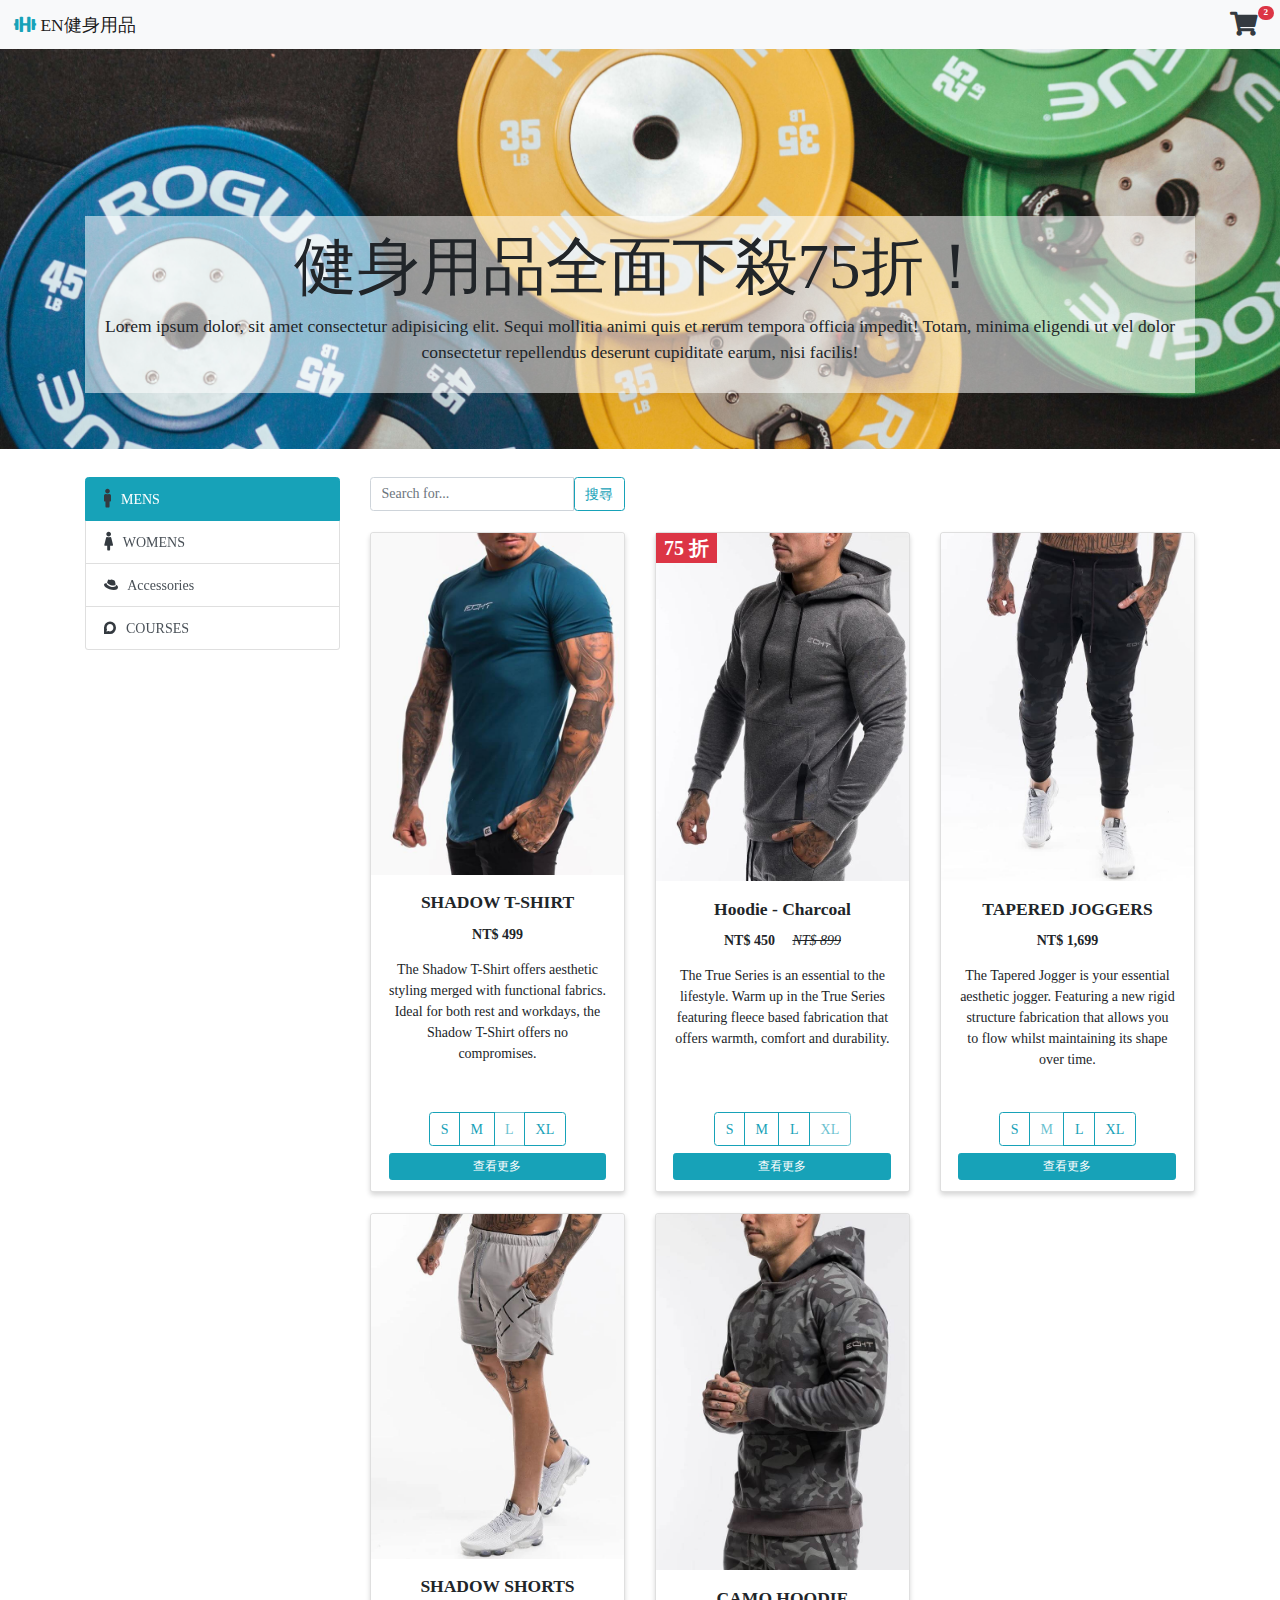
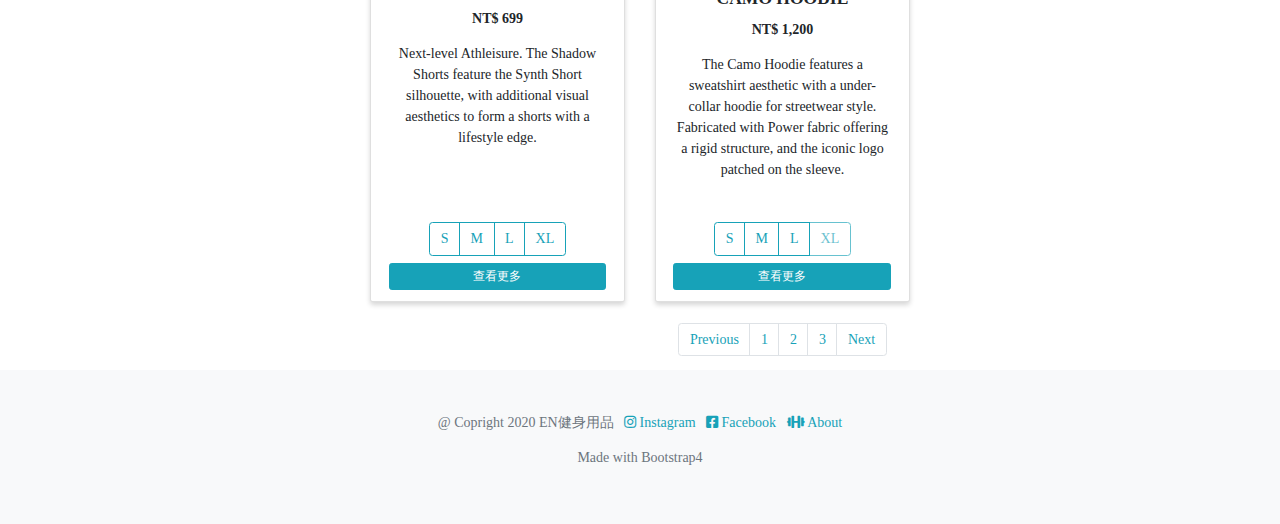
<file: index.html>
<!DOCTYPE html>
<html lang="en">

<head>
    <meta charset="UTF-8">
    <meta name="viewport" content="width=device-width, initial-scale=1.0">
    <meta http-equiv="X-UA-Compatible" content="ie=edge">

    <!-- Bootstrap CSS -->
    <link rel="stylesheet" href="https://stackpath.bootstrapcdn.com/bootstrap/4.4.1/css/bootstrap.min.css"
        integrity="sha384-Vkoo8x4CGsO3+Hhxv8T/Q5PaXtkKtu6ug5TOeNV6gBiFeWPGFN9MuhOf23Q9Ifjh" crossorigin="anonymous">
    <link rel="stylesheet" href="https://cdnjs.cloudflare.com/ajax/libs/font-awesome/5.11.2/css/all.css">
    </link>
    <link rel="stylesheet" href="css/index.css">

    <title>EN健身用品</title>
    <link rel="shortcut icon" href="images/icon.png">
</head>

<body>
    <!-- headers -->
    <nav class="navbar navbar-light bg-light">
        <a class="navbar-brand" href="index.html">
            <i class="fas fa-dumbbell text-info" aria-hidden="true"></i>
            EN健身用品
        </a>

        <!-- 購物車內的數量(Button 內包含 icon, 數量 badge) -->
        <div class="dropdown ml-auto">
            <button class="btn btn-sm btn-cart" data-toggle="dropdown" data-flip="false">
                <i class="fa fa-shopping-cart text-dark fa-2x" aria-hidden="true"></i>
                <span class="badge badge-pill badge-danger">2</span>
                <!-- aria-hidden="true" 可以讓螢幕閱讀器讀不到 -->
            </button>
            <div class="dropdown-menu dropdown-menu-right" style="min-width: 300px;">
                <div class="px-4 py-3">
                    <h6>已選擇商品</h6>
                    <table class="table table-sm text-nowrap">
                        <tbody>
                            <tr>
                                <td class="align-middle text-center">
                                    <a href="#removeModal" class="text-muted" data-toggle="modal"
                                        data-title="刪除 SHADOW T-SHIRT 1 件">
                                        <i class="far fa-trash-alt text-info" aria-hidden="true"></i>
                                    </a>
                                </td>
                                <td class="align-middle">SHADOW T-SHIRT</td>
                                <td class="align-middle">1 件</td>
                                <td class="align-middle text-right">NT$ 499</td>
                            </tr>
                            <tr>
                                <td class="align-middle text-center">
                                    <a href="#removeModal" class="text-muted" data-toggle="modal"
                                        data-title="刪除 Hoodie - Charcoal 1 件">
                                        <i class="far fa-trash-alt text-info" aria-hidden="true"></i>
                                    </a>
                                </td>
                                <td class="align-middle">Hoodie - Charcoal</td>
                                <td class="align-middle">1 件</td>
                                <td class="align-middle text-right">NT$ 450</td>
                            </tr>
                        </tbody>
                        <tfoot>
                            <tr>
                                <td scope="row" colspan="3" class="text-right">總金額</td>
                                <td scope="row" colspan="3" class="text-right">NT$ 949</td>
                            </tr>
                        </tfoot>
                    </table>
                    <a href="checkout.html" class="btn btn-primary btn-block">結帳去</a>
                </div>
            </div>
        </div>
    </nav>

    <div class="jumbotron jumbotron-fluid jumbotron-bg d-flex align-items-end">
        <div class="container">
            <div class="bg-lighter p-3">
                <h1 class="display-3 text-center">健身用品全面下殺75折！</h1>
                <p class="lead text-center">Lorem ipsum dolor, sit amet consectetur adipisicing elit. Sequi mollitia
                    animi quis et rerum tempora officia impedit! Totam, minima eligendi ut vel dolor consectetur
                    repellendus deserunt cupiditate earum, nisi facilis!
                </p>
            </div>
        </div>
    </div>

    <div class="container">
        <div class="row">
            <div class="col-md-3 mb-4">
                <div class="list-group sticky-top sidebar">
                    <a href="#pane-1" class="list-group-item list-group-item-action active" data-toggle="list">
                        <i class="fas fa-male fa-lg text-dark mr-2" aria-hidden="true"></i>
                        MENS
                    </a>
                    <a href="#pane-2" class="list-group-item list-group-item-action" data-toggle="list">
                        <i class="fas fa-female fa-lg text-dark mr-2" aria-hidden="true"></i>
                        WOMENS
                    </a>
                    <a href="#pane-3" class="list-group-item list-group-item-action" data-toggle="list">
                        <i class="fab fa-redhat text-dark mr-2" aria-hidden="true"></i>
                        Accessories
                    </a>
                    <a href="#pane-4" class="list-group-item list-group-item-action" data-toggle="list">
                        <i class="fab fa-discourse text-dark mr-2" aria-hidden="true"></i>
                        COURSES
                    </a>
                </div>
            </div>
            <div class="col-md-9">
                <div class="row">
                    <div class="col-lg-4">
                        <div class="input-group mb-4">
                            <input type="text" class="form-control" placeholder="Search for..." data-toggle="tooltip"
                                data-placement="top" data-html="true">
                            <div class="input-group-btn">
                                <button class="btn btn-outline-info" type="button">搜尋</button>
                            </div>
                        </div>
                    </div>
                </div>

                <div class="tab-content">
                    <div class="tab-pane active" id="pane-1">
                        <div class="row">
                            <div class="col-lg-4 mb-4">
                                <div class="card box-shadow text-center h-100">
                                    <img src="images/card01.jpg" class="card-img-top" alt="...">
                                    <div class="card-body">
                                        <h5 class="card-title font-weight-bold">SHADOW T-SHIRT</h5>
                                        <p class="card-text font-weight-bold">NT$ 499</p>
                                        <p>The Shadow T-Shirt offers aesthetic styling merged with functional fabrics.
                                            Ideal for
                                            both rest and workdays, the Shadow
                                            T-Shirt offers no compromises.</p>
                                    </div>
                                    <div class="card-footer border-top-0 bg-white">
                                        <div class="btn-group">
                                            <a href="prouduct.html" class="btn btn-outline-info">S</a>
                                            <a href="prouduct.html" class="btn btn-outline-info">M</a>
                                            <a href="prouduct.html" class="btn btn-outline-info disabled">L</a>
                                            <a href="prouduct.html" class="btn btn-outline-info">XL</a>
                                        </div>
                                        <a href="prouduct.html" class="btn btn-sm btn-info d-block mt-2">查看更多</a>
                                    </div>
                                </div>
                            </div>
                            <div class="col-lg-4 mb-4">
                                <div class="card box-shadow card-badge text-center h-100">
                                    <span class="badge badge-danger rounded-0">75 折</span>
                                    <img src="images/card02.jpg" class="card-img-top" alt="...">
                                    <div class="card-body">
                                        <h5 class="card-title font-weight-bold">Hoodie - Charcoal</h5>
                                        <p class="card-text font-weight-bold">NT$ 450
                                            <del class="font-weight-light font-italic ml-3">NT$ 899</del>
                                        </p>
                                        <p>The True Series is an essential to the lifestyle. Warm up in the True Series
                                            featuring fleece based fabrication that
                                            offers warmth, comfort and durability.</p>
                                    </div>
                                    <div class="card-footer border-top-0 bg-white">
                                        <div class="btn-group">
                                            <a href="#" class="btn btn-outline-info">S</a>
                                            <a href="#" class="btn btn-outline-info">M</a>
                                            <a href="#" class="btn btn-outline-info">L</a>
                                            <a href="#" class="btn btn-outline-info disabled">XL</a>
                                        </div>
                                        <a href="prouduct.html" class="btn btn-sm btn-info d-block mt-2">查看更多</a>
                                    </div>
                                </div>
                            </div>
                            <div class="col-lg-4 mb-4">
                                <div class="card box-shadow text-center h-100">
                                    <img src="images/card03.jpg" class="card-img-top" alt="...">
                                    <div class="card-body">
                                        <h5 class="card-title font-weight-bold">TAPERED JOGGERS</h5>
                                        <p class="card-text font-weight-bold">NT$ 1,699</p>
                                        <p>
                                            The Tapered Jogger is your essential aesthetic jogger. Featuring a new rigid
                                            structure fabrication that allows you
                                            to flow whilst maintaining its shape over time.
                                        </p>
                                    </div>
                                    <div class="card-footer border-top-0 bg-white">
                                        <div class="btn-group">
                                            <a href="#" class="btn btn-outline-info">S</a>
                                            <a href="#" class="btn btn-outline-info disabled">M</a>
                                            <a href="#" class="btn btn-outline-info">L</a>
                                            <a href="#" class="btn btn-outline-info">XL</a>
                                        </div>
                                        <a href="prouduct.html" class="btn btn-sm btn-info d-block mt-2">查看更多</a>
                                    </div>
                                </div>
                            </div>
                            <div class="col-lg-4 mb-4">
                                <div class="card box-shadow text-center h-100">
                                    <img src="images/card04.jpg" class="card-img-top" alt="...">
                                    <div class="card-body">
                                        <h5 class="card-title font-weight-bold">SHADOW SHORTS</h5>
                                        <p class="card-text font-weight-bold">NT$ 699</p>
                                        <p>
                                            Next-level Athleisure. The Shadow Shorts feature the Synth Short silhouette,
                                            with additional visual aesthetics to form a
                                            shorts with a lifestyle edge.
                                        </p>
                                    </div>
                                    <div class="card-footer border-top-0 bg-white">
                                        <div class="btn-group">
                                            <a href="#" class="btn btn-outline-info">S</a>
                                            <a href="#" class="btn btn-outline-info">M</a>
                                            <a href="#" class="btn btn-outline-info">L</a>
                                            <a href="#" class="btn btn-outline-info">XL</a>
                                        </div>
                                        <a href="prouduct.html" class="btn btn-sm btn-info d-block mt-2">查看更多</a>
                                    </div>
                                </div>
                            </div>
                            <div class="col-lg-4 mb-4">
                                <div class="card box-shadow text-center h-100">
                                    <img src="images/card05.jpg" class="card-img-top" alt="...">
                                    <div class="card-body">
                                        <h5 class="card-title font-weight-bold">CAMO HOODIE</h5>
                                        <p class="card-text font-weight-bold">NT$ 1,200</p>
                                        <p>
                                            The Camo Hoodie features a sweatshirt aesthetic with a under-collar hoodie
                                            for streetwear style. Fabricated with Power
                                            fabric offering a rigid structure, and the iconic logo patched on the
                                            sleeve.
                                        </p>
                                    </div>
                                    <div class="card-footer border-top-0 bg-white">
                                        <div class="btn-group">
                                            <a href="#" class="btn btn-outline-info">S</a>
                                            <a href="#" class="btn btn-outline-info">M</a>
                                            <a href="#" class="btn btn-outline-info">L</a>
                                            <a href="#" class="btn btn-outline-info disabled">XL</a>
                                        </div>
                                        <a href="prouduct.html" class="btn btn-sm btn-info d-block mt-2">查看更多</a>
                                    </div>
                                </div>
                            </div>
                        </div>
                        <nav aria-label="Page navigation example">
                            <ul class="pagination justify-content-center">
                                <li class="page-item"><a class="page-link text-info" href="#">Previous</a></li>
                                <li class="page-item"><a class="page-link text-info" href="#">1</a></li>
                                <li class="page-item"><a class="page-link text-info" href="#">2</a></li>
                                <li class="page-item"><a class="page-link text-info" href="#">3</a></li>
                                <li class="page-item"><a class="page-link text-info" href="#">Next</a></li>
                            </ul>
                        </nav>
                    </div>
                    <div class="tab-pane" id="pane-2">
                        <div class="row">
                            <div class="col-lg-4 mb-4">
                                <div class="card box-shadow text-center h-100">
                                    <img src="images/card06.jpg" class="card-img-top" alt="...">
                                    <div class="card-body">
                                        <h5 class="card-title font-weight-bold">STENCIL CROPPED TEE</h5>
                                        <p class="card-text font-weight-bold">NT$ 399</p>
                                        <p>
                                            A subtle statement. The Stencil Cropped Tee is an exclusive printed tee
                                            ideal to add
                                            to your closet for added style.
                                        </p>
                                    </div>
                                    <div class="card-footer border-top-0 bg-white">
                                        <div class="btn-group">
                                            <a href="#" class="btn btn-outline-info">S</a>
                                            <a href="#" class="btn btn-outline-info">M</a>
                                            <a href="#" class="btn btn-outline-info">L</a>
                                        </div>
                                        <a href="prouduct.html" class="btn btn-sm btn-info d-block mt-2 disabled">查看更多</a>
                                    </div>
                                </div>
                            </div>
                            <div class="col-lg-4 mb-4">
                                <div class="card box-shadow text-center h-100">
                                    <img src="images/card07.jpg" class="card-img-top" alt="...">
                                    <div class="card-body">
                                        <h5 class="card-title font-weight-bold">ENFORCE HOODIE</h5>
                                        <p class="card-text font-weight-bold">NT$ 799</p>
                                        <p>Enforce the Trend. The Enforce Series introduces premium fabrics to signature
                                            silhouettes to help you perform better.</p>
                                    </div>
                                    <div class="card-footer border-top-0 bg-white">
                                        <div class="btn-group">
                                            <a href="#" class="btn btn-outline-info">S</a>
                                            <a href="#" class="btn btn-outline-info">M</a>
                                            <a href="#" class="btn btn-outline-info">L</a>
                                        </div>
                                        <a href="prouduct.html" class="btn btn-sm btn-info d-block mt-2 disabled">查看更多</a>
                                    </div>
                                </div>
                            </div>
                            <div class="col-lg-4 mb-4">
                                <div class="card box-shadow text-center h-100">
                                    <img src="images/card08.jpg" class="card-img-top" alt="...">
                                    <div class="card-body">
                                        <h5 class="card-title font-weight-bold">RANGE POCKET LEGGINGS</h5>
                                        <p class="card-text font-weight-bold">NT$ 999</p>
                                        <p>The Range Pocket Leggings take second skin leggings to a new dimension.
                                            Featuring an
                                            upgraded fabrication built for durability, comfort and reduce all
                                            interference from
                                            your workout.</p>
                                    </div>
                                    <div class="card-footer border-top-0 bg-white">
                                        <div class="btn-group">
                                            <a href="#" class="btn btn-outline-info">S</a>
                                            <a href="#" class="btn btn-outline-info">M</a>
                                            <a href="#" class="btn btn-outline-info">L</a>
                                        </div>
                                        <a href="prouduct.html" class="btn btn-sm btn-info d-block mt-2 disabled">查看更多</a>
                                    </div>
                                </div>
                            </div>
                            <div class="col-lg-4 mb-4">
                                <div class="card box-shadow text-center h-100">
                                    <img src="images/card08.jpg" class="card-img-top" alt="...">
                                    <div class="card-body">
                                        <h5 class="card-title font-weight-bold">RANGE POCKET LEGGINGS</h5>
                                        <p class="card-text font-weight-bold">NT$ 999</p>
                                        <p>The Range Pocket Leggings take second skin leggings to a new dimension.
                                            Featuring an
                                            upgraded fabrication built for durability, comfort and reduce all
                                            interference from
                                            your workout.</p>
                                    </div>
                                    <div class="card-footer border-top-0 bg-white">
                                        <div class="btn-group">
                                            <a href="#" class="btn btn-outline-info">S</a>
                                            <a href="#" class="btn btn-outline-info">M</a>
                                            <a href="#" class="btn btn-outline-info">L</a>
                                        </div>
                                        <a href="prouduct.html" class="btn btn-sm btn-info d-block mt-2 disabled">查看更多</a>
                                    </div>
                                </div>
                            </div>
                            <div class="col-lg-4 mb-4">
                                <div class="card box-shadow text-center h-100">
                                    <img src="images/card06.jpg" class="card-img-top" alt="...">
                                    <div class="card-body">
                                        <h5 class="card-title font-weight-bold">STENCIL CROPPED TEE</h5>
                                        <p class="card-text font-weight-bold">NT$ 399</p>
                                        <p>
                                            A subtle statement. The Stencil Cropped Tee is an exclusive printed tee
                                            ideal to add
                                            to your closet for added style.
                                        </p>
                                    </div>
                                    <div class="card-footer border-top-0 bg-white">
                                        <div class="btn-group">
                                            <a href="#" class="btn btn-outline-info">S</a>
                                            <a href="#" class="btn btn-outline-info">M</a>
                                            <a href="#" class="btn btn-outline-info">L</a>
                                        </div>
                                        <a href="prouduct.html" class="btn btn-sm btn-info d-block mt-2 disabled">查看更多</a>
                                    </div>
                                </div>
                            </div>
                            <div class="col-lg-4 mb-4">
                                <div class="card box-shadow text-center h-100">
                                    <img src="images/card07.jpg" class="card-img-top" alt="...">
                                    <div class="card-body">
                                        <h5 class="card-title font-weight-bold">ENFORCE HOODIE</h5>
                                        <p class="card-text font-weight-bold">NT$ 799</p>
                                        <p>Enforce the Trend. The Enforce Series introduces premium fabrics to signature
                                            silhouettes to help you perform better.</p>
                                    </div>
                                    <div class="card-footer border-top-0 bg-white">
                                        <div class="btn-group">
                                            <a href="#" class="btn btn-outline-info">S</a>
                                            <a href="#" class="btn btn-outline-info">M</a>
                                            <a href="#" class="btn btn-outline-info">L</a>
                                        </div>
                                        <a href="prouduct.html" class="btn btn-sm btn-info d-block mt-2 disabled">查看更多</a>
                                    </div>
                                </div>
                            </div>
                        </div>
                        <nav aria-label="Page navigation example">
                            <ul class="pagination justify-content-center">
                                <li class="page-item"><a class="page-link text-info" href="#">Previous</a></li>
                                <li class="page-item"><a class="page-link text-info" href="#">1</a></li>
                                <li class="page-item"><a class="page-link text-info" href="#">2</a></li>
                                <li class="page-item"><a class="page-link text-info" href="#">3</a></li>
                                <li class="page-item"><a class="page-link text-info" href="#">Next</a></li>
                            </ul>
                        </nav>
                    </div>
                    <div class="tab-pane" id="pane-3">
                        <div class="row">
                            <div class="col-lg-4 mb-4">
                                <div class="card box-shadow text-center h-100">
                                    <img src="images/card09.jpg" class="card-img-top" alt="...">
                                    <div class="card-body">
                                        <h5 class="card-title font-weight-bold">Hat</h5>
                                        <p class="card-text font-weight-bold">NT$ 299</p>
                                        <p>
                                            Lorem ipsum dolor sit amet consectetur adipisicing elit. Dicta quidem, esse
                                            ut dignissimos explicabo officiis deserunt optio impedit nostrum molestias
                                            ullam amet ad corporis provident. Accusantium nostrum libero sunt ratione.
                                        </p>
                                    </div>
                                    <div class="card-footer border-top-0 bg-white">
                                        <div class="btn-group">
                                            <a href="#" class="btn btn-outline-secondary disabled">已售完</a>
                                        </div>
                                        <a href="prouduct.html" class="btn btn-sm btn-info d-block mt-2 disabled">查看更多</a>
                                    </div>
                                </div>
                            </div>
                            <div class="col-lg-4 mb-4">
                                <div class="card box-shadow text-center h-100">
                                    <img src="images/card10.jpg" class="card-img-top" alt="...">
                                    <div class="card-body">
                                        <h5 class="card-title font-weight-bold">Sunglasses</h5>
                                        <p class="card-text font-weight-bold">NT$ 799</p>
                                        <p>
                                            Lorem ipsum dolor sit amet consectetur adipisicing elit. Dicta quidem, esse
                                            ut dignissimos explicabo officiis deserunt optio impedit nostrum molestias
                                            ullam amet ad corporis provident. Accusantium nostrum libero sunt ratione.
                                        </p>
                                    </div>
                                    <div class="card-footer border-top-0 bg-white">
                                        <div class="btn-group">
                                            <a href="#" class="btn btn-outline-info">F</a>
                                        </div>
                                        <a href="prouduct.html" class="btn btn-sm btn-info d-block mt-2 disabled">查看更多</a>
                                    </div>
                                </div>
                            </div>
                        </div>
                    </div>
                    <div class="tab-pane" id="pane-4">
                        <div class="form-row mb-4 mt-2">
                            <div class="col-lg-4 py-3">
                                <div class="card h-100">
                                    <img class="card-img-top" src="images/yoga.jpg" alt="Card image cap">
                                    <div class="card-body">
                                        <h4 class="card-title text-center font-weight-bold">瑜珈</h4>
                                        <h6 class="card-subtitle mb-2 text-muted text-center">Yoga</h6>
                                        <p class="card-text">
                                            藉由瑜珈的體位法來伸展身體深層的肌肉、鍛鍊肌群、按摩身體上的淋巴腺體，經由循序漸進的練習，可以矯正姿勢、舒緩壓力，減緩你腰痠背痛、月經不順、失眠頭暈等身體不適的症狀。
                                        </p>
                                    </div>
                                    <table class="table mb-0">
                                        <tbody>
                                            <tr>
                                                <th scope="row">課程時間</th>
                                                <td>2020/02/10 ~ 2020/3/10</td>
                                            </tr>
                                            <tr>
                                                <th scope="row" class="text-nowrap">報名截止日</th>
                                                <td>至 2020/02/02</td>
                                            </tr>
                                            <tr>
                                                <th scope="row">課程模式</th>
                                                <td>團體課程，每周 3 堂</td>
                                            </tr>
                                            <tr>
                                                <th scope="row">價錢</th>
                                                <td>999/堂</td>
                                            </tr>
                                        </tbody>
                                    </table>
                                    <div class="card-footer bg-transparent text-center">
                                        <a href="#" class="btn btn-info">查看課程</a>
                                    </div>
                                </div>
                            </div>
                            <div class="col-lg-4">
                                <div class="card border-info h-100">
                                    <img class="card-img-top" src="images/weight_training.jpg" alt="Card image cap">
                                    <div class="card-body">
                                        <h4 class="card-title text-center font-weight-bold">負重訓練</h4>
                                        <h6 class="card-subtitle mb-2 text-muted text-center">Weight Training</h6>
                                        <p class="card-text">
                                            重量訓練就是透過對肌肉釋放壓力搭配如槓鈴和啞鈴使用，或使用重量訓練機器刺激肌肉使其變得更強壯，不正確的重量訓練可能會導致扭傷，拉傷或其他嚴重的傷害，因此找到專業的重量訓練教練是非常重要的。
                                        </p>
                                    </div>
                                    <table class="table mb-0">
                                        <tbody>
                                            <tr>
                                                <th scope="row">課程時間</th>
                                                <td>2020/02/10 ~ 2020/6/10</td>
                                            </tr>
                                            <tr>
                                                <th scope="row" class="text-nowrap">報名截止日</th>
                                                <td>至 2020/02/07</td>
                                            </tr>
                                            <tr>
                                                <th scope="row">課程模式</th>
                                                <td>一對一，每周 3 堂</td>
                                            </tr>
                                            <tr>
                                                <th scope="row">價錢</th>
                                                <td>899/堂</td>
                                            </tr>
                                        </tbody>
                                    </table>
                                    <div class="card-footer bg-transparent text-center">
                                        <a href="#" class="btn btn-info">查看課程</a>
                                    </div>
                                </div>
                            </div>
                            <div class="col-lg-4 py-3">
                                <div class="card h-100">
                                    <img class="card-img-top" src="images/boxing.jpg" alt="Card image cap">
                                    <div class="card-body">
                                        <h4 class="card-title text-center font-weight-bold">拳擊</h4>
                                        <h6 class="card-subtitle mb-2 text-muted text-center">Boxing</h6>
                                        <p class="card-text">最具歷史的格鬥術，也是目前最高額獎金的運動賽事，因只能做手部攻防，因此動作相當細膩科學，可說是易學難精的運動項目。
                                        </p>
                                    </div>
                                    <table class="table mb-0">
                                        <tbody>
                                            <tr>
                                                <th scope="row">課程時間</th>
                                                <td>2020/02/15 ~ 2020/5/30</td>
                                            </tr>
                                            <tr>
                                                <th scope="row" class="text-nowrap">報名截止日</th>
                                                <td>至 2020/02/05</td>
                                            </tr>
                                            <tr>
                                                <th scope="row">課程模式</th>
                                                <td>一對一，每周 2 堂</td>
                                            </tr>
                                            <tr>
                                                <th scope="row">價錢</th>
                                                <td>1,200/堂</td>
                                            </tr>
                                        </tbody>
                                    </table>
                                    <div class="card-footer bg-transparent text-center">
                                        <a href="#" class="btn btn-info">查看課程</a>
                                    </div>
                                </div>
                            </div>
                        </div>
                        <nav aria-label="Page navigation example">
                            <ul class="pagination justify-content-center">
                                <li class="page-item"><a class="page-link text-info" href="#">Previous</a></li>
                                <li class="page-item"><a class="page-link text-info" href="#">1</a></li>
                                <li class="page-item"><a class="page-link text-info" href="#">2</a></li>
                                <li class="page-item"><a class="page-link text-info" href="#">3</a></li>
                                <li class="page-item"><a class="page-link text-info" href="#">Next</a></li>
                            </ul>
                        </nav>
                    </div>
                </div>
            </div>
        </div>
    </div>


    <footer class="bg-light text-muted py-5">
        <div class="container">
            <ul class="list-inline text-center">
                <li class="list-inline-item">@ Copright 2020 EN健身用品</li>
                <li class="list-inline-item">
                    <a class="text-info" href="#">
                        <i class="fab fa-instagram" aria-hidden="true"></i>
                        Instagram
                    </a>
                </li>
                <li class="list-inline-item">
                    <a class="text-info" href="#">
                        <i class="fab fa-facebook-square" aria-hidden="true"></i>
                        Facebook
                    </a>
                </li>
                <li class="list-inline-item">
                    <a class="text-info" href="#">
                        <i class="fas fa-dumbbell text-info" aria-hidden="true"></i>
                        About
                    </a>
                </li>
            </ul>
            <p class="text-center">Made with Bootstrap4</p>
        </div>
    </footer>

    <!-- 刪除 Modal -->
    <div class="modal fade" id="removeModal" tabindex="-1" role="dialog" aria-labelledby="exampleModalLabel"
        aria-hidden="true">
        <div class="modal-dialog" role="document">
            <div class="modal-content">
                <div class="modal-header bg-danger text-white">
                    <h5 class="modal-title">刪除商品</h5>
                    <button type="button" class="close" data-dismiss="modal" aria-label="Close">
                        <span aria-hidden="true">&times;</span>
                    </button>
                </div>
                <div class="modal-body">
                    <p>是否確認刪除訂單?</p>
                </div>
                <div class="modal-footer">
                    <button type="button" class="btn btn-outline-secondary" data-dismiss="modal">否</button>
                    <button type="button" class="btn btn-outline-danger">是</button>
                </div>
            </div>
        </div>
    </div>

    <!-- JavaScript -->
    <!-- jQuery first, then Popper.js, then Bootstrap JS -->
    <script src="https://code.jquery.com/jquery-3.4.1.slim.min.js"
        integrity="sha384-J6qa4849blE2+poT4WnyKhv5vZF5SrPo0iEjwBvKU7imGFAV0wwj1yYfoRSJoZ+n"
        crossorigin="anonymous"></script>
    <script src="https://cdn.jsdelivr.net/npm/popper.js@1.16.0/dist/umd/popper.min.js"
        integrity="sha384-Q6E9RHvbIyZFJoft+2mJbHaEWldlvI9IOYy5n3zV9zzTtmI3UksdQRVvoxMfooAo"
        crossorigin="anonymous"></script>
    <script src="https://stackpath.bootstrapcdn.com/bootstrap/4.4.1/js/bootstrap.min.js"
        integrity="sha384-wfSDF2E50Y2D1uUdj0O3uMBJnjuUD4Ih7YwaYd1iqfktj0Uod8GCExl3Og8ifwB6"
        crossorigin="anonymous"></script>

    <script>
        $(document).ready(function () {
            // 刪除的 Modal 事件
            $('#removeModal').on('show.bs.modal', function (event) {
                var btn = $(event.relatedTarget);
                var title = btn.data('title')
                var modal = $(this);
                modal.find('.modal-title').text('確認' + title);
            })
        });
    </script>
</body>

</html>
</file>
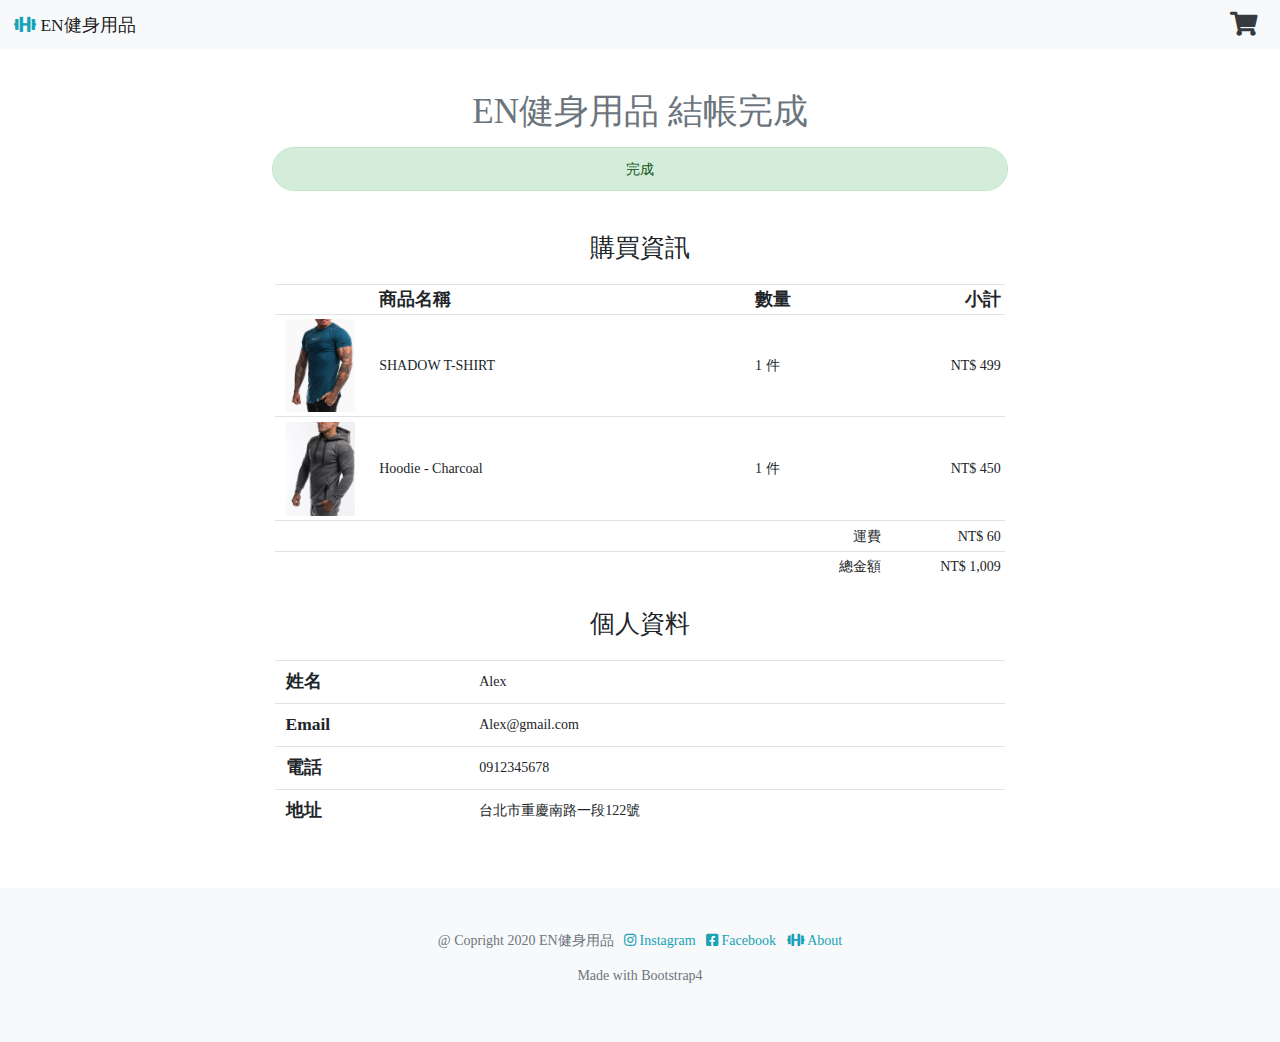
<file: checkout _done.html>
<!DOCTYPE html>
<html lang="en">

<head>
    <meta charset="UTF-8">
    <meta name="viewport" content="width=device-width, initial-scale=1.0">
    <meta http-equiv="X-UA-Compatible" content="ie=edge">

    <!-- Bootstrap CSS -->
    <link rel="stylesheet" href="https://stackpath.bootstrapcdn.com/bootstrap/4.4.1/css/bootstrap.min.css"
        integrity="sha384-Vkoo8x4CGsO3+Hhxv8T/Q5PaXtkKtu6ug5TOeNV6gBiFeWPGFN9MuhOf23Q9Ifjh" crossorigin="anonymous">
    <link rel="stylesheet" href="https://cdnjs.cloudflare.com/ajax/libs/font-awesome/5.11.2/css/all.css">
    </link>
    <link rel="stylesheet" href="css/index.css">

    <title>EN健身用品</title>
</head>

<body>
    <!-- headers -->
    <nav class="navbar navbar-light bg-light">
        <a class="navbar-brand" href="ShoppingCart.html">
            <i class="fas fa-dumbbell text-info" aria-hidden="true"></i>
            EN健身用品
        </a>

        <!-- 購物車內的數量(Button 內包含 icon, 數量 badge) -->
        <div class="dropdown ml-auto">
            <button class="btn btn-sm btn-cart" data-toggle="dropdown" data-flip="false">
                <i class="fa fa-shopping-cart text-dark fa-2x" aria-hidden="true"></i>
                <!-- <span class="badge badge-pill badge-danger">2</span> -->
                <!-- aria-hidden="true" 可以讓螢幕閱讀器讀不到 -->
            </button>
            <div class="dropdown-menu dropdown-menu-right" style="min-width: 300px;">
                <div class="px-4 py-3">
                    <h6>已選擇商品</h6>
                    <table class="table table-sm text-nowrap">
                        <tbody>
                            <tr>
                                <td class="align-middle text-center"></td>
                                <td class="align-middle"></td>
                                <td class="align-middle"></td>
                                <td class="align-middle text-right"></td>
                            </tr>
                        </tbody>
                        <tfoot>
                            <tr>
                                <td scope="row" colspan="3" class="text-right">總金額</td>
                                <td scope="row" colspan="3" class="text-right">NT$ </td>
                            </tr>
                        </tfoot>
                    </table>
                    <a href="#" class="btn btn-primary btn-block">結帳去</a>
                </div>
            </div>
        </div>
    </nav>

    <div class="container main-content py-5">
        <h1 class="text-center mb-3 text-secondary">EN健身用品 結帳完成</h1>
        <div class="form-row text-center justify-content-center">
            <div class="col-8">
                <div class="alert alert-success alert-rounded" role="alert">
                    完成
                </div>
            </div>
        </div>


        <div class="row justify-content-center mt-3">
            <div class="col-md-8">
                <div class="h3 text-center py-3">購買資訊</div>
                <table class="table table-sm text-nowrap">
                    <thead>
                        <tr class="font-weight-bold h5">
                            <td width="100"></td>
                            <td>商品名稱</td>
                            <td>數量</td>
                            <td class="text-right" width="120">小計</td>
                        </tr>
                    </thead>
                    <tbody>
                        <tr>
                            <td><img src="images/card01.jpg" width="75%" class="img-fluid d-block ml-2"
                                    alt="Responsive image"></td>
                            <td class="align-middle">SHADOW T-SHIRT</td>
                            <td class="align-middle">1 件</td>
                            <td class="align-middle text-right">NT$ 499</td>
                        </tr>
                        <tr>
                            <td><img src="images/card02.jpg" width="75%" class="img-fluid d-block ml-2"
                                    alt="Responsive image"></td>
                            <td class="align-middle">Hoodie - Charcoal</td>
                            <td class="align-middle">1 件</td>
                            <td class="align-middle text-right">NT$ 450</td>
                        </tr>
                    </tbody>
                    <tfoot>
                        <tr>
                            <td scope="row" colspan="3" class="text-right">運費</td>
                            <td scope="row" colspan="3" class="text-right">NT$ 60</td>
                        </tr>
                        <tr>
                            <td scope="row" colspan="3" class="text-right">總金額</td>
                            <td scope="row" colspan="3" class="text-right">NT$ 1,009</td>
                        </tr>
                    </tfoot>
                </table>

                <div class="h3 text-center py-3">個人資料</div>
                <table class="table text-nowrap">
                    <tbody>
                        <tr>
                            <td class="font-weight-bold h5">姓名</td>
                            <td>Alex</td>
                        </tr>
                        <tr>
                            <td class="font-weight-bold h5">Email</td>
                            <td>Alex@gmail.com</td>
                        </tr>
                        <tr>
                            <td class="font-weight-bold h5">電話</td>
                            <td>0912345678</td>
                        </tr>
                        <tr>
                            <td class="font-weight-bold h5">地址</td>
                            <td>台北市重慶南路一段122號</td>
                        </tr>
                    </tbody>
                </table>
            </div>
        </div>
    </div>


    <footer class="bg-light text-muted py-5">
        <div class="container">
            <ul class="list-inline text-center">
                <li class="list-inline-item">@ Copright 2020 EN健身用品</li>
                <li class="list-inline-item">
                    <a class="text-info" href="#">
                        <i class="fab fa-instagram" aria-hidden="true"></i>
                        Instagram
                    </a>
                </li>
                <li class="list-inline-item">
                    <a class="text-info" href="#">
                        <i class="fab fa-facebook-square" aria-hidden="true"></i>
                        Facebook
                    </a>
                </li>
                <li class="list-inline-item">
                    <a class="text-info" href="#">
                        <i class="fas fa-dumbbell text-info" aria-hidden="true"></i>
                        About
                    </a>
                </li>
            </ul>
            <p class="text-center">Made with Bootstrap4</p>
        </div>
    </footer>

    <!-- 刪除 Modal -->
    <div class="modal fade" id="removeModal" tabindex="-1" role="dialog" aria-labelledby="exampleModalLabel"
        aria-hidden="true">
        <div class="modal-dialog" role="document">
            <div class="modal-content">
                <div class="modal-header bg-danger text-white">
                    <h5 class="modal-title">刪除商品</h5>
                    <button type="button" class="close" data-dismiss="modal" aria-label="Close">
                        <span aria-hidden="true">&times;</span>
                    </button>
                </div>
                <div class="modal-body">
                    <p>是否確認刪除訂單?</p>
                </div>
                <div class="modal-footer">
                    <button type="button" class="btn btn-outline-secondary" data-dismiss="modal">否</button>
                    <button type="button" class="btn btn-outline-danger">是</button>
                </div>
            </div>
        </div>
    </div>

    <!-- JavaScript -->
    <!-- jQuery first, then Popper.js, then Bootstrap JS -->
    <script src="https://code.jquery.com/jquery-3.4.1.slim.min.js"
        integrity="sha384-J6qa4849blE2+poT4WnyKhv5vZF5SrPo0iEjwBvKU7imGFAV0wwj1yYfoRSJoZ+n"
        crossorigin="anonymous"></script>
    <script src="https://cdn.jsdelivr.net/npm/popper.js@1.16.0/dist/umd/popper.min.js"
        integrity="sha384-Q6E9RHvbIyZFJoft+2mJbHaEWldlvI9IOYy5n3zV9zzTtmI3UksdQRVvoxMfooAo"
        crossorigin="anonymous"></script>
    <script src="https://stackpath.bootstrapcdn.com/bootstrap/4.4.1/js/bootstrap.min.js"
        integrity="sha384-wfSDF2E50Y2D1uUdj0O3uMBJnjuUD4Ih7YwaYd1iqfktj0Uod8GCExl3Og8ifwB6"
        crossorigin="anonymous"></script>

    <script>
        $(document).ready(function () {
            // 刪除的 Modal 事件
            $('#removeModal').on('show.bs.modal', function (event) {
                var btn = $(event.relatedTarget);
                var title = btn.data('title')
                var modal = $(this);
                modal.find('.modal-title').text('確認' + title);
            })
        });
    </script>
</body>

</html>
</file>
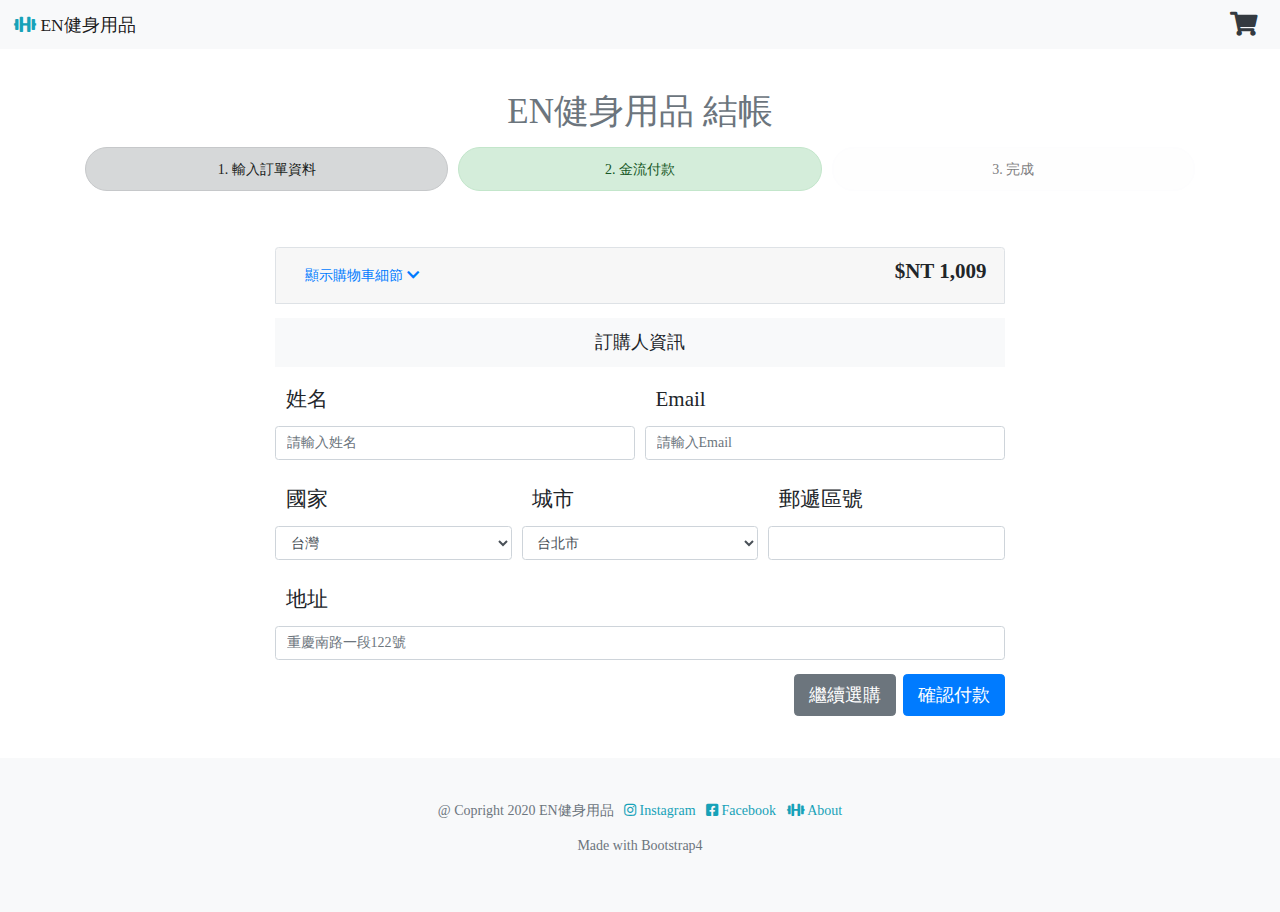
<file: checkout.html>
<!DOCTYPE html>
<html lang="en">

<head>
    <meta charset="UTF-8">
    <meta name="viewport" content="width=device-width, initial-scale=1.0">
    <meta http-equiv="X-UA-Compatible" content="ie=edge">

    <!-- Bootstrap CSS -->
    <link rel="stylesheet" href="https://stackpath.bootstrapcdn.com/bootstrap/4.4.1/css/bootstrap.min.css"
        integrity="sha384-Vkoo8x4CGsO3+Hhxv8T/Q5PaXtkKtu6ug5TOeNV6gBiFeWPGFN9MuhOf23Q9Ifjh" crossorigin="anonymous">
    <link rel="stylesheet" href="https://cdnjs.cloudflare.com/ajax/libs/font-awesome/5.11.2/css/all.css">
    </link>
    <link rel="stylesheet" href="css/index.css">

    <title>EN健身用品</title>
    <link rel="shortcut icon" href="images/icon.png">
</head>

<body>
    <!-- headers -->
    <nav class="navbar navbar-light bg-light">
        <a class="navbar-brand" href="index.html">
            <i class="fas fa-dumbbell text-info" aria-hidden="true"></i>
            EN健身用品
        </a>

        <!-- 購物車內的數量(Button 內包含 icon, 數量 badge) -->
        <div class="dropdown ml-auto">
            <button class="btn btn-sm btn-cart" data-toggle="dropdown" data-flip="false">
                <i class="fa fa-shopping-cart text-dark fa-2x" aria-hidden="true"></i>
                <!-- <span class="badge badge-pill badge-danger">2</span> -->
                <!-- aria-hidden="true" 可以讓螢幕閱讀器讀不到 -->
            </button>
            <div class="dropdown-menu dropdown-menu-right" style="min-width: 300px;">
                <div class="px-4 py-3">
                    <h6>已選擇商品</h6>
                    <table class="table table-sm text-nowrap">
                        <tbody>
                            <tr>
                                <td class="align-middle text-center"></td>
                                <td class="align-middle"></td>
                                <td class="align-middle"></td>
                                <td class="align-middle text-right"></td>
                            </tr>
                        </tbody>
                        <tfoot>
                            <tr>
                                <td scope="row" colspan="3" class="text-right">總金額</td>
                                <td scope="row" colspan="3" class="text-right">NT$ </td>
                            </tr>
                        </tfoot>
                    </table>
                    <a href="#" class="btn btn-primary btn-block">結帳去</a>
                </div>
            </div>
        </div>
    </nav>

    <div class="container main-content py-5">
        <h1 class="text-center mb-3 text-secondary">EN健身用品 結帳</h1>
        <div class="form-row text-center">
            <!-- 使用 form-row 可以讓彼此間距縮小 -->
            <div class="col-12 col-sm">
                <!-- col-12 用於行動裝置版本，一列呈現；col-sm 用於其他裝置，三欄呈現 -->
                <div class="alert alert-dark alert-rounded" role="alert">
                    1. 輸入訂單資料
                </div>
            </div>
            <div class="col-12 col-sm">
                <div class="alert alert-success alert-rounded" role="alert">
                    2. 金流付款
                </div>
            </div>
            <div class="col-12 col-sm">
                <div class="alert alert-light alert-rounded" role="alert">
                    3. 完成
                </div>
            </div>
        </div>

        <div class="row justify-content-center mt-5">
            <div class="col-md-8">
                <div class="accordion" id="accordionExample">
                    <div class="card border">
                        <div class="card-header" id="headingOne">
                            <div class="d-flex justify-content-end">
                                <button class="btn btn-link" type="button" data-toggle="collapse"
                                    data-target="#collapseOne" aria-expanded="true" aria-controls="collapseOne">
                                    顯示購物車細節
                                    <i class="fas fa-chevron-down text-primary"></i>
                                </button>
                                <div class="h4 font-weight-bold ml-auto">$NT 1,009</div>
                            </div>
                        </div>
                    </div>
                    <div id="collapseOne" class="collapse" aria-labelledby="headingOne" data-parent="#accordionExample">
                        <table class="table table-sm text-nowrap mt-3">
                            <thead>
                                <tr class="font-weight-bold h5">
                                    <td></td>
                                    <td width="100"></td>
                                    <td>商品名稱</td>
                                    <td>數量</td>
                                    <td class="text-right" width="120">小計</td>
                                </tr>
                            </thead>
                            <tbody>
                                <tr>
                                    <td class="align-middle text-center">
                                        <a href="#removeModal" class="text-muted" data-toggle="modal"
                                            data-title="刪除 SHADOW T-SHIRT 1 件">
                                            <i class="far fa-trash-alt text-info" aria-hidden="true"></i>
                                        </a>
                                    </td>
                                    <td><img src="images/card01.jpg" width="75%" class="img-fluid d-block ml-2"
                                            alt="Responsive image"></td>
                                    <td class="align-middle">SHADOW T-SHIRT</td>
                                    <td class="align-middle">1 件</td>
                                    <td class="align-middle text-right">NT$ 499</td>
                                </tr>
                                <tr>
                                    <td class="align-middle text-center">
                                        <a href="#removeModal" class="text-muted" data-toggle="modal"
                                            data-title="刪除 Hoodie - Charcoal 1 件">
                                            <i class="far fa-trash-alt text-info" aria-hidden="true"></i>
                                        </a>
                                    </td>
                                    <td><img src="images/card02.jpg" width="75%" class="img-fluid d-block ml-2"
                                            alt="Responsive image"></td>
                                    <td class="align-middle">Hoodie - Charcoal</td>
                                    <td class="align-middle">1 件</td>
                                    <td class="align-middle text-right">NT$ 450</td>
                                </tr>
                            </tbody>
                            <tfoot>
                                <tr>
                                    <td scope="row" colspan="4" class="text-right">運費</td>
                                    <td scope="row" colspan="4" class="text-right">NT$ 60</td>
                                </tr>
                                <tr>
                                    <td scope="row" colspan="4" class="text-right">總金額</td>
                                    <td scope="row" colspan="4" class="text-right">NT$ 1,009</td>
                                </tr>
                            </tfoot>
                        </table>
                    </div>
                </div>

                <div class="h5 bg-light text-center py-3 mt-3">訂購人資訊</div>
                <form>
                    <div class="form-row">
                        <div class="form-group col-md-6">
                            <label for="name">姓名</label>
                            <input type="text" class="form-control" id="name" placeholder="請輸入姓名">
                        </div>
                        <div class="form-group col-md-6">
                            <label for="email">Email</label>
                            <input type="email" class="form-control" id="email" placeholder="請輸入Email">
                        </div>
                    </div>
                    <div class="form-row">
                        <div class="form-group col-md-4">
                            <label for="Contry">國家</label>
                            <select id="City" class="form-control">
                                <option selected>台灣</option>
                                <option>日本</option>
                                <option>韓國</option>
                                <option>美國</option>
                                <option>...</option>
                            </select>
                        </div>
                        <div class="form-group col-md-4">
                            <label for="City">城市</label>
                            <select id="City" class="form-control">
                                <option selected>台北市</option>
                                <option>新北市</option>
                                <option>桃園市</option>
                                <option>...</option>
                            </select>
                        </div>
                        <div class="form-group col-md-4">
                            <label for="Zip">郵遞區號</label>
                            <input type="text"" class=" form-control" id="Zip">
                        </div>
                    </div>
                    <div class="form-group">
                        <label for="Address">地址</label>
                        <input type="text" class="form-control" id="Address" placeholder="重慶南路一段122號">
                    </div>
                    <div class="d-flex justify-content-end">
                        <button type="button" class="btn btn-lg btn-secondary ml-2">繼續選購</button>
                        <a href="checkout_done.html" type="button" class="btn btn-lg btn-primary ml-2">確認付款</a>
                        <!-- <button type="submit" class="btn btn-lg btn-primary ml-2">確認付款</button> -->
                        <!-- <a href="checkout_done.html" class="text-white">確認付款</a> -->
                    </div>
                </form>
            </div>
        </div>
    </div>


    <footer class="bg-light text-muted py-5">
        <div class="container">
            <ul class="list-inline text-center">
                <li class="list-inline-item">@ Copright 2020 EN健身用品</li>
                <li class="list-inline-item">
                    <a class="text-info" href="#">
                        <i class="fab fa-instagram" aria-hidden="true"></i>
                        Instagram
                    </a>
                </li>
                <li class="list-inline-item">
                    <a class="text-info" href="#">
                        <i class="fab fa-facebook-square" aria-hidden="true"></i>
                        Facebook
                    </a>
                </li>
                <li class="list-inline-item">
                    <a class="text-info" href="#">
                        <i class="fas fa-dumbbell text-info" aria-hidden="true"></i>
                        About
                    </a>
                </li>
            </ul>
            <p class="text-center">Made with Bootstrap4</p>
        </div>
    </footer>

    <!-- 刪除 Modal -->
    <div class="modal fade" id="removeModal" tabindex="-1" role="dialog" aria-labelledby="exampleModalLabel"
        aria-hidden="true">
        <div class="modal-dialog" role="document">
            <div class="modal-content">
                <div class="modal-header bg-danger text-white">
                    <h5 class="modal-title">刪除商品</h5>
                    <button type="button" class="close" data-dismiss="modal" aria-label="Close">
                        <span aria-hidden="true">&times;</span>
                    </button>
                </div>
                <div class="modal-body">
                    <p>是否確認刪除訂單?</p>
                </div>
                <div class="modal-footer">
                    <button type="button" class="btn btn-outline-secondary" data-dismiss="modal">否</button>
                    <button type="button" class="btn btn-outline-danger">是</button>
                </div>
            </div>
        </div>
    </div>

    <!-- JavaScript -->
    <!-- jQuery first, then Popper.js, then Bootstrap JS -->
    <script src="https://code.jquery.com/jquery-3.4.1.slim.min.js"
        integrity="sha384-J6qa4849blE2+poT4WnyKhv5vZF5SrPo0iEjwBvKU7imGFAV0wwj1yYfoRSJoZ+n"
        crossorigin="anonymous"></script>
    <script src="https://cdn.jsdelivr.net/npm/popper.js@1.16.0/dist/umd/popper.min.js"
        integrity="sha384-Q6E9RHvbIyZFJoft+2mJbHaEWldlvI9IOYy5n3zV9zzTtmI3UksdQRVvoxMfooAo"
        crossorigin="anonymous"></script>
    <script src="https://stackpath.bootstrapcdn.com/bootstrap/4.4.1/js/bootstrap.min.js"
        integrity="sha384-wfSDF2E50Y2D1uUdj0O3uMBJnjuUD4Ih7YwaYd1iqfktj0Uod8GCExl3Og8ifwB6"
        crossorigin="anonymous"></script>

    <script>
        $(document).ready(function () {
            // 刪除的 Modal 事件
            $('#removeModal').on('show.bs.modal', function (event) {
                var btn = $(event.relatedTarget);
                var title = btn.data('title')
                var modal = $(this);
                modal.find('.modal-title').text('確認' + title);
            })
        });
    </script>
</body>

</html>
</file>
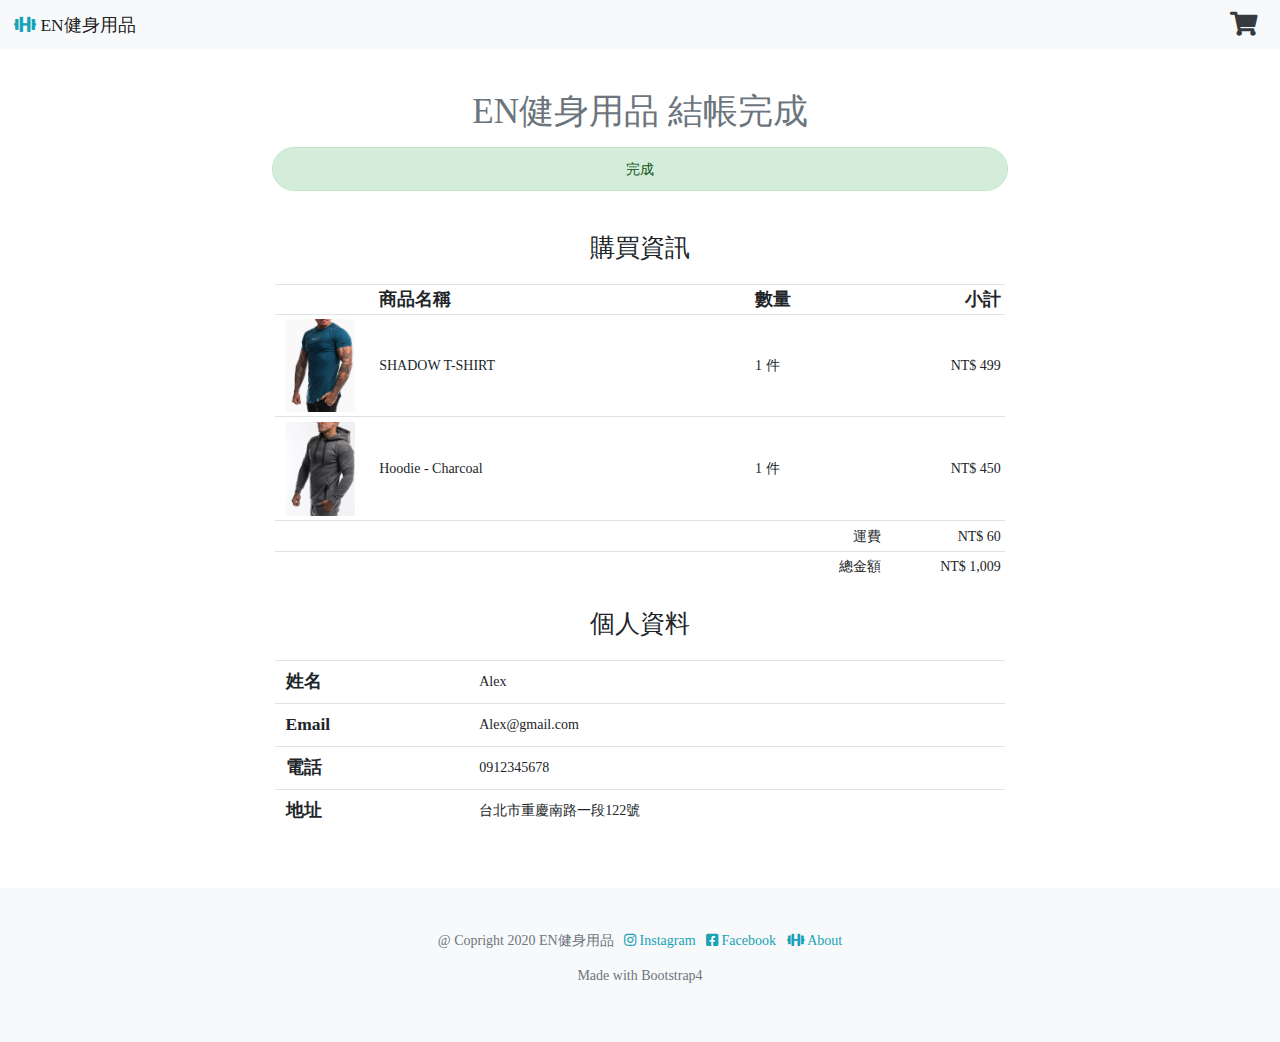
<file: checkout_done.html>
<!DOCTYPE html>
<html lang="en">

<head>
    <meta charset="UTF-8">
    <meta name="viewport" content="width=device-width, initial-scale=1.0">
    <meta http-equiv="X-UA-Compatible" content="ie=edge">

    <!-- Bootstrap CSS -->
    <link rel="stylesheet" href="https://stackpath.bootstrapcdn.com/bootstrap/4.4.1/css/bootstrap.min.css"
        integrity="sha384-Vkoo8x4CGsO3+Hhxv8T/Q5PaXtkKtu6ug5TOeNV6gBiFeWPGFN9MuhOf23Q9Ifjh" crossorigin="anonymous">
    <link rel="stylesheet" href="https://cdnjs.cloudflare.com/ajax/libs/font-awesome/5.11.2/css/all.css">
    </link>
    <link rel="stylesheet" href="css/index.css">

    <title>EN健身用品</title>
    <link rel="shortcut icon" href="images/icon.png">
</head>

<body>
    <!-- headers -->
    <nav class="navbar navbar-light bg-light">
        <a class="navbar-brand" href="index.html">
            <i class="fas fa-dumbbell text-info" aria-hidden="true"></i>
            EN健身用品
        </a>

        <!-- 購物車內的數量(Button 內包含 icon, 數量 badge) -->
        <div class="dropdown ml-auto">
            <button class="btn btn-sm btn-cart" data-toggle="dropdown" data-flip="false">
                <i class="fa fa-shopping-cart text-dark fa-2x" aria-hidden="true"></i>
                <!-- <span class="badge badge-pill badge-danger">2</span> -->
                <!-- aria-hidden="true" 可以讓螢幕閱讀器讀不到 -->
            </button>
            <div class="dropdown-menu dropdown-menu-right" style="min-width: 300px;">
                <div class="px-4 py-3">
                    <h6>已選擇商品</h6>
                    <table class="table table-sm text-nowrap">
                        <tbody>
                            <tr>
                                <td class="align-middle text-center"></td>
                                <td class="align-middle"></td>
                                <td class="align-middle"></td>
                                <td class="align-middle text-right"></td>
                            </tr>
                        </tbody>
                        <tfoot>
                            <tr>
                                <td scope="row" colspan="3" class="text-right">總金額</td>
                                <td scope="row" colspan="3" class="text-right">NT$ </td>
                            </tr>
                        </tfoot>
                    </table>
                    <a href="#" class="btn btn-primary btn-block">結帳去</a>
                </div>
            </div>
        </div>
    </nav>

    <div class="container main-content py-5">
        <h1 class="text-center mb-3 text-secondary">EN健身用品 結帳完成</h1>
        <div class="form-row text-center justify-content-center">
            <div class="col-8">
                <div class="alert alert-success alert-rounded" role="alert">
                    完成
                </div>
            </div>
        </div>


        <div class="row justify-content-center mt-3">
            <div class="col-md-8">
                <div class="h3 text-center py-3">購買資訊</div>
                <table class="table table-sm text-nowrap">
                    <thead>
                        <tr class="font-weight-bold h5">
                            <td width="100"></td>
                            <td>商品名稱</td>
                            <td>數量</td>
                            <td class="text-right" width="120">小計</td>
                        </tr>
                    </thead>
                    <tbody>
                        <tr>
                            <td><img src="images/card01.jpg" width="75%" class="img-fluid d-block ml-2"
                                    alt="Responsive image"></td>
                            <td class="align-middle">SHADOW T-SHIRT</td>
                            <td class="align-middle">1 件</td>
                            <td class="align-middle text-right">NT$ 499</td>
                        </tr>
                        <tr>
                            <td><img src="images/card02.jpg" width="75%" class="img-fluid d-block ml-2"
                                    alt="Responsive image"></td>
                            <td class="align-middle">Hoodie - Charcoal</td>
                            <td class="align-middle">1 件</td>
                            <td class="align-middle text-right">NT$ 450</td>
                        </tr>
                    </tbody>
                    <tfoot>
                        <tr>
                            <td scope="row" colspan="3" class="text-right">運費</td>
                            <td scope="row" colspan="3" class="text-right">NT$ 60</td>
                        </tr>
                        <tr>
                            <td scope="row" colspan="3" class="text-right">總金額</td>
                            <td scope="row" colspan="3" class="text-right">NT$ 1,009</td>
                        </tr>
                    </tfoot>
                </table>

                <div class="h3 text-center py-3">個人資料</div>
                <table class="table text-nowrap">
                    <tbody>
                        <tr>
                            <td class="font-weight-bold h5">姓名</td>
                            <td>Alex</td>
                        </tr>
                        <tr>
                            <td class="font-weight-bold h5">Email</td>
                            <td>Alex@gmail.com</td>
                        </tr>
                        <tr>
                            <td class="font-weight-bold h5">電話</td>
                            <td>0912345678</td>
                        </tr>
                        <tr>
                            <td class="font-weight-bold h5">地址</td>
                            <td>台北市重慶南路一段122號</td>
                        </tr>
                    </tbody>
                </table>
            </div>
        </div>
    </div>


    <footer class="bg-light text-muted py-5">
        <div class="container">
            <ul class="list-inline text-center">
                <li class="list-inline-item">@ Copright 2020 EN健身用品</li>
                <li class="list-inline-item">
                    <a class="text-info" href="#">
                        <i class="fab fa-instagram" aria-hidden="true"></i>
                        Instagram
                    </a>
                </li>
                <li class="list-inline-item">
                    <a class="text-info" href="#">
                        <i class="fab fa-facebook-square" aria-hidden="true"></i>
                        Facebook
                    </a>
                </li>
                <li class="list-inline-item">
                    <a class="text-info" href="#">
                        <i class="fas fa-dumbbell text-info" aria-hidden="true"></i>
                        About
                    </a>
                </li>
            </ul>
            <p class="text-center">Made with Bootstrap4</p>
        </div>
    </footer>

    <!-- 刪除 Modal -->
    <div class="modal fade" id="removeModal" tabindex="-1" role="dialog" aria-labelledby="exampleModalLabel"
        aria-hidden="true">
        <div class="modal-dialog" role="document">
            <div class="modal-content">
                <div class="modal-header bg-danger text-white">
                    <h5 class="modal-title">刪除商品</h5>
                    <button type="button" class="close" data-dismiss="modal" aria-label="Close">
                        <span aria-hidden="true">&times;</span>
                    </button>
                </div>
                <div class="modal-body">
                    <p>是否確認刪除訂單?</p>
                </div>
                <div class="modal-footer">
                    <button type="button" class="btn btn-outline-secondary" data-dismiss="modal">否</button>
                    <button type="button" class="btn btn-outline-danger">是</button>
                </div>
            </div>
        </div>
    </div>

    <!-- JavaScript -->
    <!-- jQuery first, then Popper.js, then Bootstrap JS -->
    <script src="https://code.jquery.com/jquery-3.4.1.slim.min.js"
        integrity="sha384-J6qa4849blE2+poT4WnyKhv5vZF5SrPo0iEjwBvKU7imGFAV0wwj1yYfoRSJoZ+n"
        crossorigin="anonymous"></script>
    <script src="https://cdn.jsdelivr.net/npm/popper.js@1.16.0/dist/umd/popper.min.js"
        integrity="sha384-Q6E9RHvbIyZFJoft+2mJbHaEWldlvI9IOYy5n3zV9zzTtmI3UksdQRVvoxMfooAo"
        crossorigin="anonymous"></script>
    <script src="https://stackpath.bootstrapcdn.com/bootstrap/4.4.1/js/bootstrap.min.js"
        integrity="sha384-wfSDF2E50Y2D1uUdj0O3uMBJnjuUD4Ih7YwaYd1iqfktj0Uod8GCExl3Og8ifwB6"
        crossorigin="anonymous"></script>

    <script>
        $(document).ready(function () {
            // 刪除的 Modal 事件
            $('#removeModal').on('show.bs.modal', function (event) {
                var btn = $(event.relatedTarget);
                var title = btn.data('title')
                var modal = $(this);
                modal.find('.modal-title').text('確認' + title);
            })
        });
    </script>
</body>

</html>
</file>
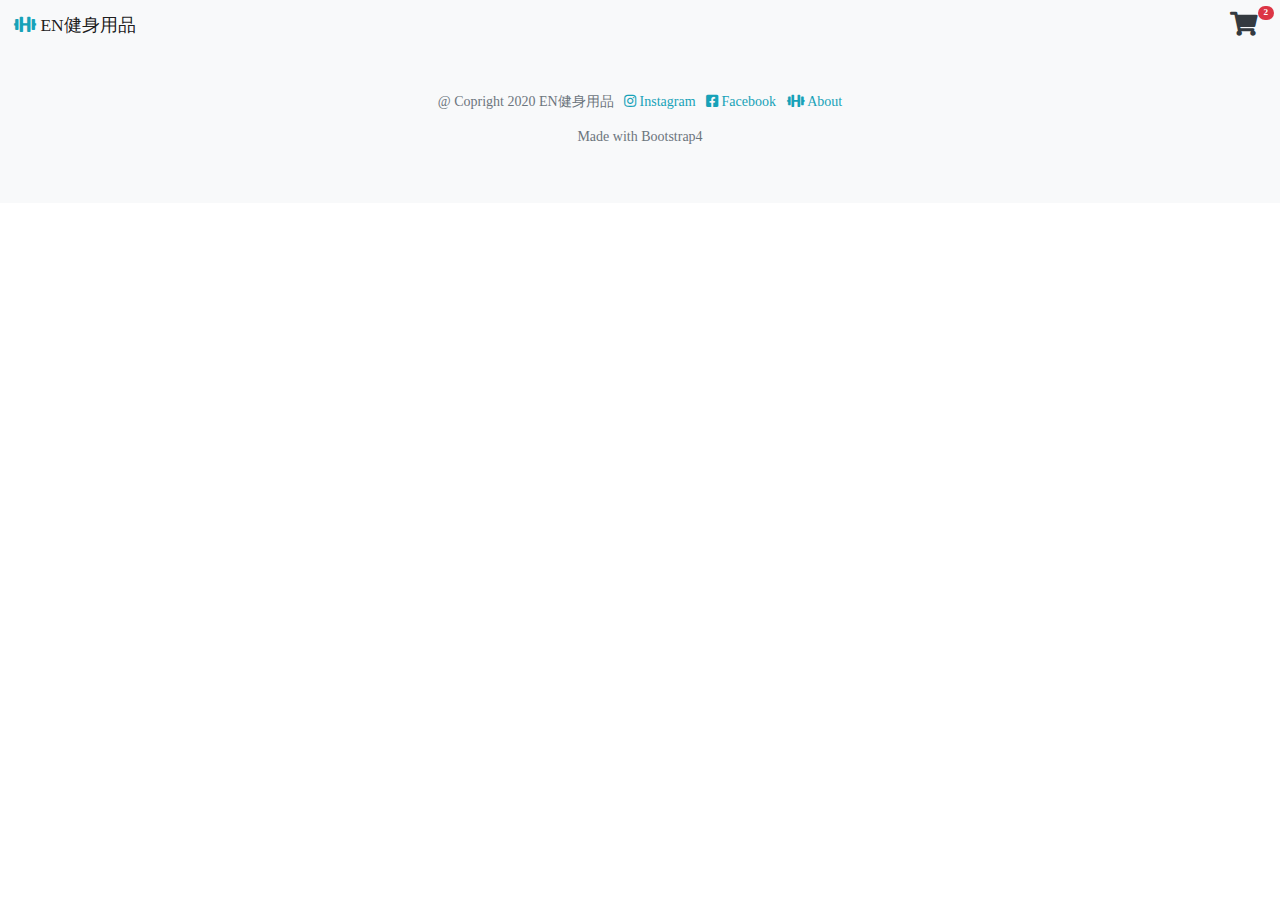
<file: Layout.html>
<!DOCTYPE html>
<html lang="en">

<head>
    <meta charset="UTF-8">
    <meta name="viewport" content="width=device-width, initial-scale=1.0">
    <meta http-equiv="X-UA-Compatible" content="ie=edge">

    <!-- Bootstrap CSS -->
    <link rel="stylesheet" href="https://stackpath.bootstrapcdn.com/bootstrap/4.4.1/css/bootstrap.min.css"
        integrity="sha384-Vkoo8x4CGsO3+Hhxv8T/Q5PaXtkKtu6ug5TOeNV6gBiFeWPGFN9MuhOf23Q9Ifjh" crossorigin="anonymous">
    <link rel="stylesheet" href="https://cdnjs.cloudflare.com/ajax/libs/font-awesome/5.11.2/css/all.css">
    </link>
    <link rel="stylesheet" href="css/index.css">

    <title>EN健身用品</title>
    <link rel="shortcut icon" href="images/icon.png">
</head>

<body>
    <!-- headers -->
    <nav class="navbar navbar-light bg-light">
        <a class="navbar-brand" href="index.html">
            <i class="fas fa-dumbbell text-info" aria-hidden="true"></i>
            EN健身用品
        </a>

        <!-- 購物車內的數量(Button 內包含 icon, 數量 badge) -->
        <div class="dropdown ml-auto">
            <button class="btn btn-sm btn-cart" data-toggle="dropdown" data-flip="false">
                <i class="fa fa-shopping-cart text-dark fa-2x" aria-hidden="true"></i>
                <span class="badge badge-pill badge-danger">2</span>
                <!-- aria-hidden="true" 可以讓螢幕閱讀器讀不到 -->
            </button>
            <div class="dropdown-menu dropdown-menu-right" style="min-width: 300px;">
                <div class="px-4 py-3">
                    <h6>已選擇商品</h6>
                    <table class="table table-sm text-nowrap">
                        <tbody>
                            <tr>
                                <td class="align-middle text-center">
                                    <a href="#removeModal" class="text-muted" data-toggle="modal"
                                        data-title="刪除 SHADOW T-SHIRT 1 件">
                                        <i class="far fa-trash-alt text-info" aria-hidden="true"></i>
                                    </a>
                                </td>
                                <td class="align-middle">SHADOW T-SHIRT</td>
                                <td class="align-middle">1 件</td>
                                <td class="align-middle text-right">NT$ 499</td>
                            </tr>
                            <tr>
                                <td class="align-middle text-center">
                                    <a href="#removeModal" class="text-muted" data-toggle="modal"
                                        data-title="刪除 Hoodie - Charcoal 1 件">
                                        <i class="far fa-trash-alt text-info" aria-hidden="true"></i>
                                    </a>
                                </td>
                                <td class="align-middle">Hoodie - Charcoal</td>
                                <td class="align-middle">1 件</td>
                                <td class="align-middle text-right">NT$ 450</td>
                            </tr>
                        </tbody>
                        <tfoot>
                            <tr>
                                <td scope="row" colspan="3" class="text-right">總金額</td>
                                <td scope="row" colspan="3" class="text-right">NT$ 949</tdscope="row">
                            </tr>
                        </tfoot>
                    </table>
                    <a href="checkout.html" class="btn btn-primary btn-block">結帳去</a>
                </div>
            </div>
        </div>
    </nav>



    
    <footer class="bg-light text-muted py-5">
        <div class="container">
            <ul class="list-inline text-center">
                <li class="list-inline-item">@ Copright 2020 EN健身用品</li>
                <li class="list-inline-item">
                    <a class="text-info" href="#">
                        <i class="fab fa-instagram" aria-hidden="true"></i>
                        Instagram
                    </a>
                </li>
                <li class="list-inline-item">
                    <a class="text-info" href="#">
                        <i class="fab fa-facebook-square" aria-hidden="true"></i>
                        Facebook
                    </a>
                </li>
                <li class="list-inline-item">
                    <a class="text-info" href="#">
                        <i class="fas fa-dumbbell text-info" aria-hidden="true"></i>
                        About
                    </a>
                </li>
            </ul>
            <p class="text-center">Made with Bootstrap4</p>
        </div>
    </footer>

    <!-- 刪除 Modal -->
    <div class="modal fade" id="removeModal" tabindex="-1" role="dialog" aria-labelledby="exampleModalLabel"
        aria-hidden="true">
        <div class="modal-dialog" role="document">
            <div class="modal-content">
                <div class="modal-header bg-danger text-white">
                    <h5 class="modal-title">刪除商品</h5>
                    <button type="button" class="close" data-dismiss="modal" aria-label="Close">
                        <span aria-hidden="true">&times;</span>
                    </button>
                </div>
                <div class="modal-body">
                    <p>是否確認刪除訂單?</p>
                </div>
                <div class="modal-footer">
                    <button type="button" class="btn btn-outline-secondary" data-dismiss="modal">否</button>
                    <button type="button" class="btn btn-outline-danger">是</button>
                </div>
            </div>
        </div>
    </div>

    <!-- JavaScript -->
    <!-- jQuery first, then Popper.js, then Bootstrap JS -->
    <script src="https://code.jquery.com/jquery-3.4.1.slim.min.js"
        integrity="sha384-J6qa4849blE2+poT4WnyKhv5vZF5SrPo0iEjwBvKU7imGFAV0wwj1yYfoRSJoZ+n"
        crossorigin="anonymous"></script>
    <script src="https://cdn.jsdelivr.net/npm/popper.js@1.16.0/dist/umd/popper.min.js"
        integrity="sha384-Q6E9RHvbIyZFJoft+2mJbHaEWldlvI9IOYy5n3zV9zzTtmI3UksdQRVvoxMfooAo"
        crossorigin="anonymous"></script>
    <script src="https://stackpath.bootstrapcdn.com/bootstrap/4.4.1/js/bootstrap.min.js"
        integrity="sha384-wfSDF2E50Y2D1uUdj0O3uMBJnjuUD4Ih7YwaYd1iqfktj0Uod8GCExl3Og8ifwB6"
        crossorigin="anonymous"></script>

    <script>
        $(document).ready(function () {
            // 刪除的 Modal 事件
            $('#removeModal').on('show.bs.modal', function (event) {
                var btn = $(event.relatedTarget);
                var title = btn.data('title')
                var modal = $(this);
                modal.find('.modal-title').text('確認' + title);
            })
        });
    </script>
</body>

</html>
</file>
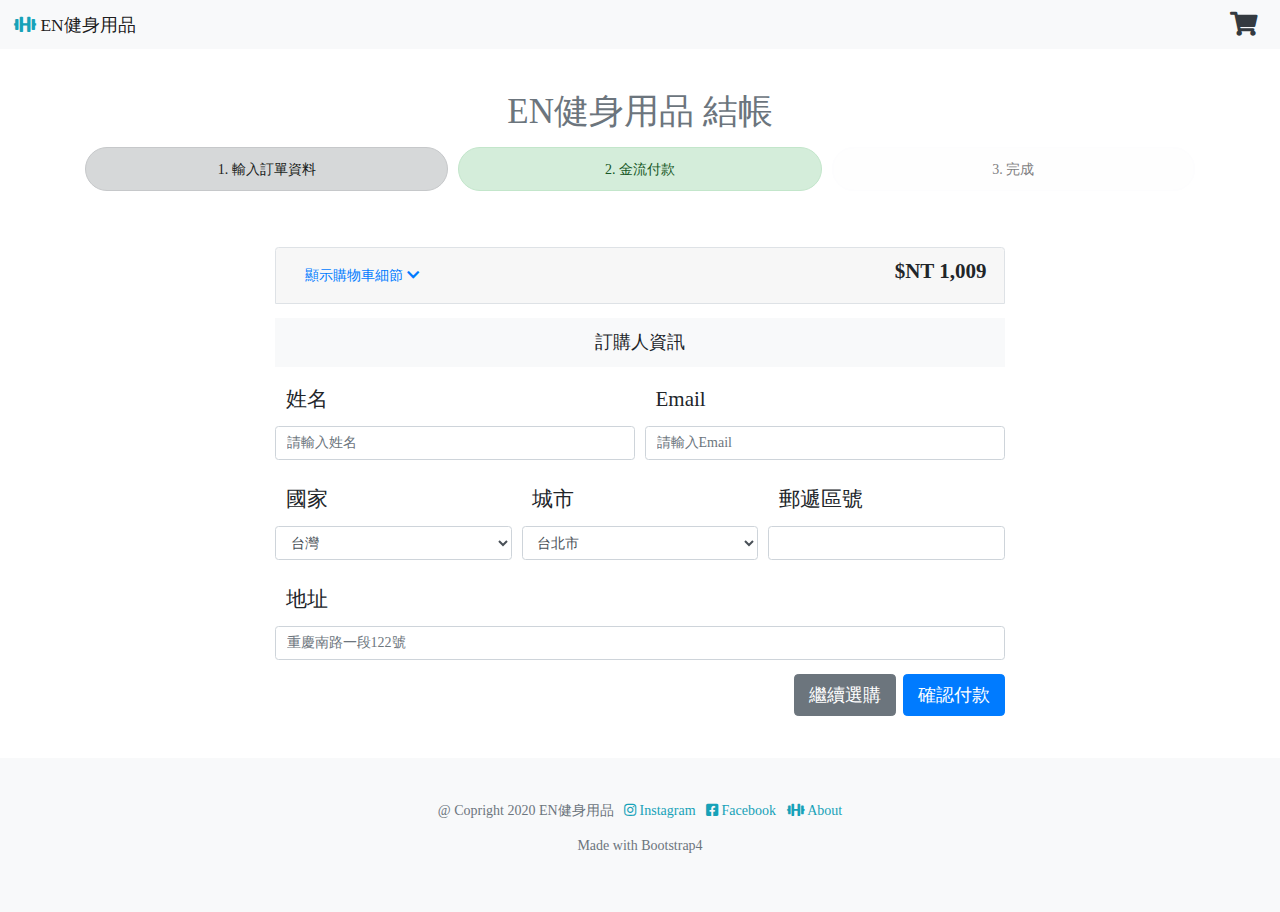
<file: ShoppingCart_checkout.html>
<!DOCTYPE html>
<html lang="en">

<head>
    <meta charset="UTF-8">
    <meta name="viewport" content="width=device-width, initial-scale=1.0">
    <meta http-equiv="X-UA-Compatible" content="ie=edge">

    <!-- Bootstrap CSS -->
    <link rel="stylesheet" href="https://stackpath.bootstrapcdn.com/bootstrap/4.4.1/css/bootstrap.min.css"
        integrity="sha384-Vkoo8x4CGsO3+Hhxv8T/Q5PaXtkKtu6ug5TOeNV6gBiFeWPGFN9MuhOf23Q9Ifjh" crossorigin="anonymous">
    <link rel="stylesheet" href="https://cdnjs.cloudflare.com/ajax/libs/font-awesome/5.11.2/css/all.css">
    </link>
    <link rel="stylesheet" href="css/index.css">

    <title>EN健身用品</title>
</head>

<body>
    <!-- headers -->
    <nav class="navbar navbar-light bg-light">
        <a class="navbar-brand" href="ShoppingCart.html">
            <i class="fas fa-dumbbell text-info" aria-hidden="true"></i>
            EN健身用品
        </a>
    
        <!-- 購物車內的數量(Button 內包含 icon, 數量 badge) -->
        <div class="dropdown ml-auto">
            <button class="btn btn-sm btn-cart" data-toggle="dropdown" data-flip="false">
                <i class="fa fa-shopping-cart text-dark fa-2x" aria-hidden="true"></i>
                <!-- <span class="badge badge-pill badge-danger">2</span> -->
                <!-- aria-hidden="true" 可以讓螢幕閱讀器讀不到 -->
            </button>
            <div class="dropdown-menu dropdown-menu-right" style="min-width: 300px;">
                <div class="px-4 py-3">
                    <h6>已選擇商品</h6>
                    <table class="table table-sm text-nowrap">
                        <tbody>
                            <tr>
                                <td class="align-middle text-center"></td>
                                <td class="align-middle"></td>
                                <td class="align-middle"></td>
                                <td class="align-middle text-right"></td>
                            </tr>
                        </tbody>
                        <tfoot>
                            <tr>
                                <td scope="row" colspan="3" class="text-right">總金額</td>
                                <td scope="row" colspan="3" class="text-right">NT$ </td>
                            </tr>
                        </tfoot>
                    </table>
                    <a href="#" class="btn btn-primary btn-block">結帳去</a>
                </div>
            </div>
        </div>
    </nav>

    <div class="container main-content py-5">
        <h1 class="text-center mb-3 text-secondary">EN健身用品 結帳</h1>
        <div class="form-row text-center">
            <!-- 使用 form-row 可以讓彼此間距縮小 -->
            <div class="col-12 col-sm">
                <!-- col-12 用於行動裝置版本，一列呈現；col-sm 用於其他裝置，三欄呈現 -->
                <div class="alert alert-dark alert-rounded" role="alert">
                    1. 輸入訂單資料
                </div>
            </div>
            <div class="col-12 col-sm">
                <div class="alert alert-success alert-rounded" role="alert">
                    2. 金流付款
                </div>
            </div>
            <div class="col-12 col-sm">
                <div class="alert alert-light alert-rounded" role="alert">
                    3. 完成
                </div>
            </div>
        </div>

        <div class="row justify-content-center mt-5">
            <div class="col-md-8">
                <div class="accordion" id="accordionExample">
                    <div class="card border">
                        <div class="card-header" id="headingOne">
                            <div class="d-flex justify-content-end">
                                <button class="btn btn-link" type="button" data-toggle="collapse"
                                    data-target="#collapseOne" aria-expanded="true" aria-controls="collapseOne">
                                    顯示購物車細節
                                    <i class="fas fa-chevron-down text-primary"></i>
                                </button>
                                <div class="h4 font-weight-bold ml-auto">$NT 1,009</div>
                            </div>
                        </div>
                    </div>
                    <div id="collapseOne" class="collapse" aria-labelledby="headingOne" data-parent="#accordionExample">
                        <table class="table table-sm text-nowrap mt-3">
                            <thead>
                                <tr class="font-weight-bold h5">
                                    <td></td>
                                    <td width="100"></td>
                                    <td>商品名稱</td>
                                    <td>數量</td>
                                    <td class="text-right" width="120">小計</td>
                                </tr>
                            </thead>
                            <tbody>
                                <tr>
                                    <td class="align-middle text-center">
                                        <a href="#removeModal" class="text-muted" data-toggle="modal"
                                            data-title="刪除 SHADOW T-SHIRT 1 件">
                                            <i class="far fa-trash-alt text-info" aria-hidden="true"></i>
                                        </a>
                                    </td>
                                    <td><img src="images/card01.jpg" width="75%" class="img-fluid d-block ml-2" alt="Responsive image"></td>
                                    <td class="align-middle">SHADOW T-SHIRT</td>
                                    <td class="align-middle">1 件</td>
                                    <td class="align-middle text-right">NT$ 499</td>
                                </tr>
                                <tr>
                                    <td class="align-middle text-center">
                                        <a href="#removeModal" class="text-muted" data-toggle="modal"
                                            data-title="刪除 Hoodie - Charcoal 1 件">
                                            <i class="far fa-trash-alt text-info" aria-hidden="true"></i>
                                        </a>
                                    </td>
                                    <td><img src="images/card02.jpg" width="75%" class="img-fluid d-block ml-2" alt="Responsive image"></td>
                                    <td class="align-middle">Hoodie - Charcoal</td>
                                    <td class="align-middle">1 件</td>
                                    <td class="align-middle text-right">NT$ 450</td>
                                </tr>
                            </tbody>
                            <tfoot>
                                <tr>
                                    <td scope="row" colspan="4" class="text-right">運費</td>
                                    <td scope="row" colspan="4" class="text-right">NT$ 60</td>
                                </tr>
                                <tr>
                                    <td scope="row" colspan="4" class="text-right">總金額</td>
                                    <td scope="row" colspan="4" class="text-right">NT$ 1,009</td>
                                </tr>
                            </tfoot>
                        </table>
                    </div>
                </div>

                <div class="h5 bg-light text-center py-3 mt-3">訂購人資訊</div>
                <form>
                    <div class="form-row">
                        <div class="form-group col-md-6">
                            <label for="name">姓名</label>
                            <input type="text" class="form-control" id="name" placeholder="請輸入姓名">
                        </div>
                        <div class="form-group col-md-6">
                            <label for="email">Email</label>
                            <input type="email" class="form-control" id="email" placeholder="請輸入Email">
                        </div>
                    </div>
                    <div class="form-row">
                        <div class="form-group col-md-4">
                            <label for="Contry">國家</label>
                            <select id="City" class="form-control">
                                <option selected>台灣</option>
                                <option>日本</option>
                                <option>韓國</option>
                                <option>美國</option>
                                <option>...</option>
                            </select>
                        </div>
                        <div class="form-group col-md-4">
                            <label for="City">城市</label>
                            <select id="City" class="form-control">
                                <option selected>台北市</option>
                                <option>新北市</option>
                                <option>桃園市</option>
                                <option>...</option>
                            </select>
                        </div>
                        <div class="form-group col-md-4">
                            <label for="Zip">郵遞區號</label>
                            <input type="text"" class=" form-control" id="Zip">
                        </div>
                    </div>
                    <div class="form-group">
                        <label for="Address">地址</label>
                        <input type="text" class="form-control" id="Address" placeholder="重慶南路一段122號">
                    </div>
                    <div class="d-flex justify-content-end">
                        <button type="button" class="btn btn-lg btn-secondary ml-2">繼續選購</button>
                        <button type="submit" class="btn btn-lg btn-primary ml-2">確認付款</button>
                    </div>
                </form>
            </div>
        </div>
    </div>


    <footer class="bg-light text-muted py-5">
        <div class="container">
            <ul class="list-inline text-center">
                <li class="list-inline-item">@ Copright 2020 EN健身用品</li>
                <li class="list-inline-item">
                    <a class="text-info" href="#">
                        <i class="fab fa-instagram" aria-hidden="true"></i>
                        Instagram
                    </a>
                </li>
                <li class="list-inline-item">
                    <a class="text-info" href="#">
                        <i class="fab fa-facebook-square" aria-hidden="true"></i>
                        Facebook
                    </a>
                </li>
                <li class="list-inline-item">
                    <a class="text-info" href="#">
                        <i class="fas fa-dumbbell text-info" aria-hidden="true"></i>
                        About
                    </a>
                </li>
            </ul>
            <p class="text-center">Made with Bootstrap4</p>
        </div>
    </footer>

    <!-- 刪除 Modal -->
    <div class="modal fade" id="removeModal" tabindex="-1" role="dialog" aria-labelledby="exampleModalLabel"
        aria-hidden="true">
        <div class="modal-dialog" role="document">
            <div class="modal-content">
                <div class="modal-header bg-danger text-white">
                    <h5 class="modal-title">刪除商品</h5>
                    <button type="button" class="close" data-dismiss="modal" aria-label="Close">
                        <span aria-hidden="true">&times;</span>
                    </button>
                </div>
                <div class="modal-body">
                    <p>是否確認刪除訂單?</p>
                </div>
                <div class="modal-footer">
                    <button type="button" class="btn btn-outline-secondary" data-dismiss="modal">否</button>
                    <button type="button" class="btn btn-outline-danger">是</button>
                </div>
            </div>
        </div>
    </div>

    <!-- JavaScript -->
    <!-- jQuery first, then Popper.js, then Bootstrap JS -->
    <script src="https://code.jquery.com/jquery-3.4.1.slim.min.js"
        integrity="sha384-J6qa4849blE2+poT4WnyKhv5vZF5SrPo0iEjwBvKU7imGFAV0wwj1yYfoRSJoZ+n"
        crossorigin="anonymous"></script>
    <script src="https://cdn.jsdelivr.net/npm/popper.js@1.16.0/dist/umd/popper.min.js"
        integrity="sha384-Q6E9RHvbIyZFJoft+2mJbHaEWldlvI9IOYy5n3zV9zzTtmI3UksdQRVvoxMfooAo"
        crossorigin="anonymous"></script>
    <script src="https://stackpath.bootstrapcdn.com/bootstrap/4.4.1/js/bootstrap.min.js"
        integrity="sha384-wfSDF2E50Y2D1uUdj0O3uMBJnjuUD4Ih7YwaYd1iqfktj0Uod8GCExl3Og8ifwB6"
        crossorigin="anonymous"></script>

    <script>
        $(document).ready(function () {
            // 刪除的 Modal 事件
            $('#removeModal').on('show.bs.modal', function (event) {
                var btn = $(event.relatedTarget);
                var title = btn.data('title')
                var modal = $(this);
                modal.find('.modal-title').text('確認' + title);
            })
        });
    </script>
</body>

</html>
</file>
<file: css/index.css>
html,body {
    font-size: 14px;
    font-family: Microsoft JhengHei;
}

/* .main{
    min-height: calc(100vh - (49px + 49px + 42px + 14px));
    //最小高度不會低於: 100vh的裝置高-(Navbar高+Footer高)
} */

.btn-cart {
    background-color: transparent;
}

.btn-cart .badge{
    position: absolute;
    /* 4.1.3版本後不需要另外加入 relative 定位 */
}

.jumbotron-bg{
    background-image: url('../images/banner.jpg');
    background-size: cover;
    background-position: center center;
    min-height: 400px;
}

.bg-lighter{
    background-color: rgba(255,255,255,.55);
}

.box-shadow{
    box-shadow: 0 3px 5px rgba(0,0,0,.16);
    transition: box-shadow .3s;
}

.box-shadow:hover{
    box-shadow: 0 4px 10px rgba(0,0,0,.24);
}

.card-badge .badge{
    position: absolute;
    font-size: 20px;
}

.btn .disabled{
    pointer-events: none;
}

.alert-rounded{
    border-radius: 50px;
}

.sidebar .active{
    background-color: #17a2b8;
    border-color: #17a2b8;
}

.card > table th:first-child {
  padding-left: 1.25rem;
}
.card > table td:last-child {
  padding-left: 1.25rem;
}


@import "compass/css3";

/****** Style Star Rating Widget *****/

.rating {
	background: #fff;
}

input[type="radio"] {
	position: fixed;
	top: 0;
	right: 100%;
}

label {
	font-size: 1.5em;
	padding: 0.5em;
	margin: 0;
	float: left;
	cursor: pointer;
     transition-duration: 0.2s;
}

input[type="radio"]:checked ~ input + label {
	background: none;
	color: rgb(197, 197, 197);
}

input + label {
	background: #fff;
	color: orange;
	margin: 0 0 1em 0;
}
</file>
